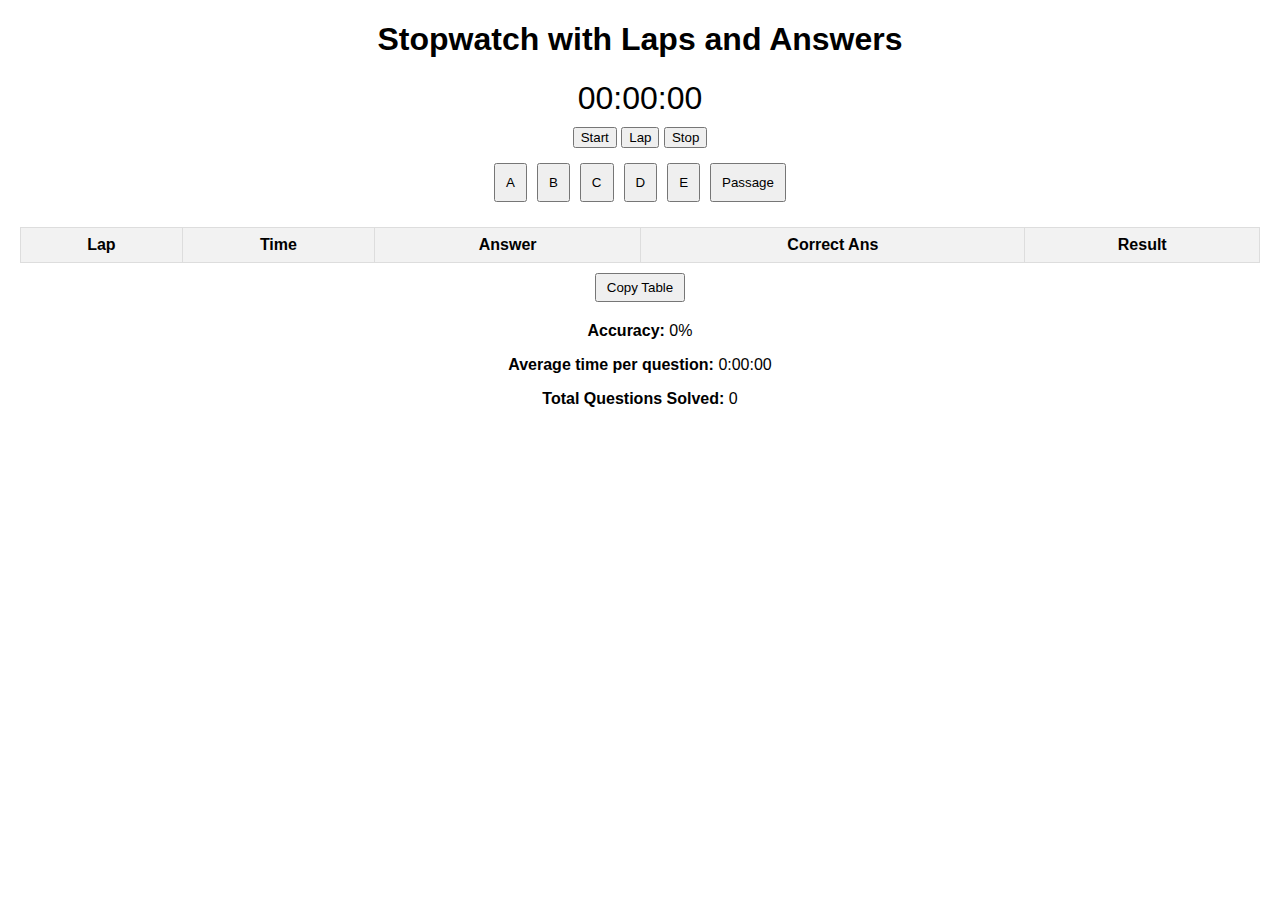
<file: index.html>
<!DOCTYPE html>
<html lang="en">
<head>
  <meta charset="UTF-8">
  <meta name="viewport" content="width=device-width, initial-scale=1.0">
  <title>Stopwatch with Laps and Answers</title>
  <style>
    body {
      font-family: Arial, sans-serif;
      text-align: center;
      margin: 20px;
    }

    #timer {
      font-size: 2em;
      margin-bottom: 10px;
    }

    #lapTable {
      width: 100%;
      margin-top: 20px;
      border-collapse: collapse;
    }

    #lapTable, #lapTable th, #lapTable td {
      border: 1px solid #ddd;
      padding: 8px;
      text-align: center;
    }

    #lapTable th {
      background-color: #f2f2f2;
    }

    #lapTable tr.highlighted {
      background-color: #ffcccb; /* Light red color for highlighting */
    }

    #copyButton {
      margin-top: 10px;
      padding: 5px 10px;
      cursor: pointer;
    }

    .buttonRow {
      display: flex;
      justify-content: center;
      margin: 10px;
    }

    .answerButtons {
      margin: 5px;
      padding: 10px;
      cursor: pointer;
    }

    .selectedAnswer {
      background-color: #aaf0d1; /* Light green color for selected answer */
    }

    .correctAnswerSelect {
      width: 80px;
    }

    .resultColumn {
      font-size: 1.5em;
    }

    .tick {
      color: #008000; /* Green color for tick */
    }

    .cross {
      color: #ff0000; /* Red color for cross */
    }

    #statistics {
      margin-top: 20px;
    }
  </style>
</head>
<body>
  <h1>Stopwatch with Laps and Answers</h1>
  <div id="timer">00:00:00</div>
  <button onclick="startTimer()">Start</button>
  <button onclick="recordLap()">Lap</button>
  <button onclick="stopTimer()">Stop</button>

  <div class="buttonRow">
    <button class="answerButtons" onclick="recordAnswer('A')">A</button>
    <button class="answerButtons" onclick="recordAnswer('B')">B</button>
    <button class="answerButtons" onclick="recordAnswer('C')">C</button>
    <button class="answerButtons" onclick="recordAnswer('D')">D</button>
    <button class="answerButtons" onclick="recordAnswer('E')">E</button>
    <button class="answerButtons" onclick="recordAnswer('Passage')">Passage</button>
  </div>

  <table id="lapTable">
    <thead>
      <tr>
        <th>Lap</th>
        <th>Time</th>
        <th>Answer</th>
        <th>Correct Ans</th>
        <th>Result</th>
      </tr>
    </thead>
    <tbody id="lapBody"></tbody>
  </table>

  <button id="copyButton" onclick="copyTable()">Copy Table</button>

  <div id="statistics">
    <p><strong>Accuracy:</strong> <span id="accuracy">0%</span></p>
    <p><strong>Average time per question:</strong> <span id="averageTime">0:00:00</span></p>
    <p><strong>Total Questions Solved:</strong> <span id="totalQuestionsSolved">0</span></p>
  </div>

  <script>
    let startTime, lastLapTime, interval, lapCount = 0, laps = [], answers = [], correctAnswers = [], selectedAnswer = '';

    function startTimer() {
      if (!startTime) {
        startTime = new Date().getTime();
        lastLapTime = startTime;
        lapCount = 0;
        laps = [];
        answers = [];
        correctAnswers = [];
        selectedAnswer = '';
        updateTimer();
        interval = setInterval(updateTimer, 1000);
      }
    }

    function recordAnswer(answer) {
      selectedAnswer = answer;
      updateAnswerButtons();
    }

    function recordLap() {
      if (startTime) {
        const currentTime = new Date().getTime();
        const lapTime = currentTime - lastLapTime;
        lastLapTime = currentTime;
        lapCount++;
        laps.push(formatTime(lapTime));
        answers.push(selectedAnswer);
        correctAnswers.push(''); // Initialize correct answer as empty for now

        if (selectedAnswer !== 'Passage') {
          // Increment total questions solved only if the answer is not 'Passage'
          updateTotalQuestionsSolved();
        }

        selectedAnswer = ''; // Reset selected answer for the next lap
        updateLapTable();
        updateAnswerButtons();
      }
    }

    function stopTimer() {
      if (startTime) {
        const endTime = new Date().getTime();
        const lapTime = endTime - lastLapTime;
        lapCount++;
        laps.push(formatTime(lapTime));
        answers.push(selectedAnswer);
        correctAnswers.push(''); // Initialize correct answer as empty for now

        if (selectedAnswer !== 'Passage') {
          // Increment total questions solved only if the answer is not 'Passage'
          updateTotalQuestionsSolved();
        }

        selectedAnswer = ''; // Reset selected answer for the next lap
        clearInterval(interval);
        startTime = null; // Stop the timer
        updateLapTable();
        updateAnswerButtons();
        updateStatistics();
      }
    }

    function updateTimer() {
      if (startTime) {
        const currentTime = new Date().getTime() - startTime;
        document.getElementById('timer').innerText = formatTime(currentTime);
      }
    }

    function formatTime(milliseconds) {
      const date = new Date(milliseconds);
      const minutes = date.getUTCMinutes().toString().padStart(2, '0');
      const seconds = date.getUTCSeconds().toString().padStart(2, '0');
      return `${minutes}:${seconds}`;
    }

    function updateLapTable() {
      const lapBody = document.getElementById('lapBody');
      lapBody.innerHTML = '';

      for (let i = 0; i < laps.length; i++) {
        const row = lapBody.insertRow();
        const lapCell = row.insertCell(0);
        const timeCell = row.insertCell(1);
        const answerCell = row.insertCell(2);
        const correctAnswerCell = row.insertCell(3);
        const resultCell = row.insertCell(4);

        lapCell.innerText = i + 1;
        timeCell.innerText = laps[i];
        answerCell.innerText = answers[i];

        const correctAnswerSelect = createCorrectAnswerSelect(i);
        correctAnswerCell.appendChild(correctAnswerSelect);

        const resultIcon = createResultIcon(i);
        resultCell.appendChild(resultIcon);

        // Highlight laps under 1 minute and 30 seconds
        const lapTimeInSeconds = lapToSeconds(laps[i]);
        if (lapTimeInSeconds < 90) {
          row.classList.add('highlighted');
        }
      }
    }

    function createCorrectAnswerSelect(index) {
      const select = document.createElement('select');
      select.classList.add('correctAnswerSelect');
      const options = ['A', 'B', 'C', 'D', 'E', 'Passage', ''];
      options.forEach(option => {
        const optionElement = document.createElement('option');
        optionElement.value = option;
        optionElement.text = option;
        select.appendChild(optionElement);
      });

      select.value = correctAnswers[index];
      select.addEventListener('change', function () {
        correctAnswers[index] = this.value;
        updateResultColumn(index);
        updateStatistics();
      });

      return select;
    }

    function createResultIcon(index) {
      const resultIcon = document.createElement('span');
      resultIcon.classList.add('resultColumn');

      const answer = answers[index];
      const correctAnswer = correctAnswers[index];

      if (answer === 'Passage') {
        resultIcon.innerText = ''; // No display for "Passage"
      } else if (answer === correctAnswer) {
        resultIcon.innerText = '✔';
        resultIcon.classList.add('tick');
      } else {
        resultIcon.innerText = '✘';
        resultIcon.classList.add('cross');
      }

      return resultIcon;
    }

    function copyTable() {
      const lapTable = document.getElementById('lapTable');
      const range = document.createRange();
      range.selectNode(lapTable);
      window.getSelection().removeAllRanges();
      window.getSelection().addRange(range);
      document.execCommand('copy');
      window.getSelection().removeAllRanges();
      alert('Table copied to clipboard!');
    }

    function lapToSeconds(lapTime) {
      const [minutes, seconds] = lapTime.split(':');
      return parseInt(minutes) * 60 + parseInt(seconds);
    }

    function updateAnswerButtons() {
      const buttons = document.querySelectorAll('.answerButtons');
      buttons.forEach(button => {
        button.classList.remove('selectedAnswer');
        if (button.innerText === selectedAnswer) {
          button.classList.add('selectedAnswer');
        }
      });
    }

    function updateResultColumn(index) {
      const resultCell = document.getElementById('lapTable').rows[index + 1].cells[4];
      const resultIcon = createResultIcon(index);
      resultCell.innerHTML = '';
      resultCell.appendChild(resultIcon);
    }

    function updateStatistics() {
      const accuracySpan = document.getElementById('accuracy');
      const averageTimeSpan = document.getElementById('averageTime');
      const totalQuestionsSolvedSpan = document.getElementById('totalQuestionsSolved');

      const totalQuestions = laps.length;
      const totalQuestionsSolved = totalQuestions - answers.filter(answer => answer === 'Passage').length;
      const tickMarks = document.querySelectorAll('.tick').length;
      const crossMarks = document.querySelectorAll('.cross').length;

      const accuracy = (tickMarks / (tickMarks + crossMarks)) * 100 || 0; // Avoid division by zero
      const totalMilliseconds = laps.reduce((acc, lap) => acc + lapToMilliseconds(lap), 0);
      const averageTime = totalMilliseconds / totalQuestionsSolved || 0; // Avoid division by zero

      accuracySpan.innerText = `${accuracy.toFixed(2)}%`;
      averageTimeSpan.innerText = formatTime(averageTime);
      totalQuestionsSolvedSpan.innerText = totalQuestionsSolved;
    }

    function updateTotalQuestionsSolved() {
      const totalQuestionsSolvedSpan = document.getElementById('totalQuestionsSolved');
      const totalQuestionsSolved = parseInt(totalQuestionsSolvedSpan.innerText) + 1;
      totalQuestionsSolvedSpan.innerText = totalQuestionsSolved;
    }

    function lapToMilliseconds(lapTime) {
      const [minutes, seconds] = lapTime.split(':');
      return (parseInt(minutes) * 60 + parseInt(seconds)) * 1000;
    }
  </script>
</body>
</html>
</file>
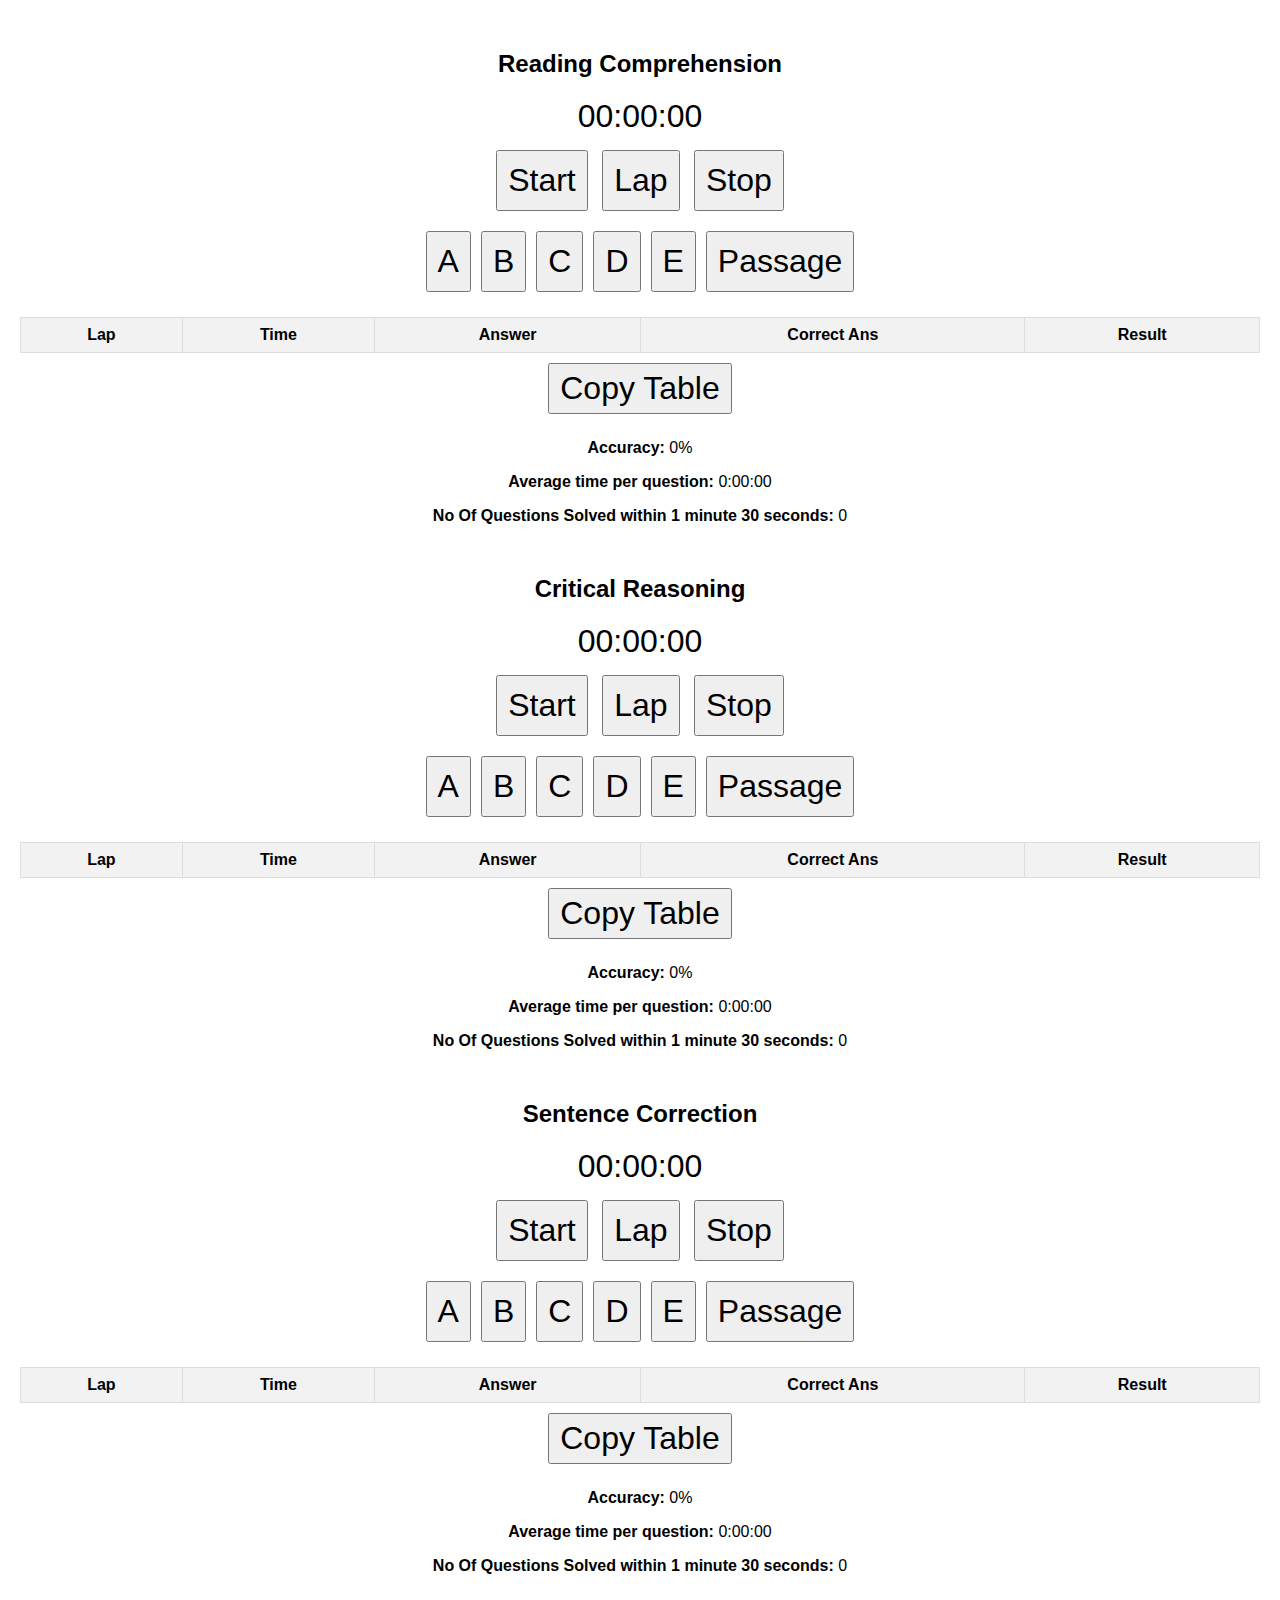
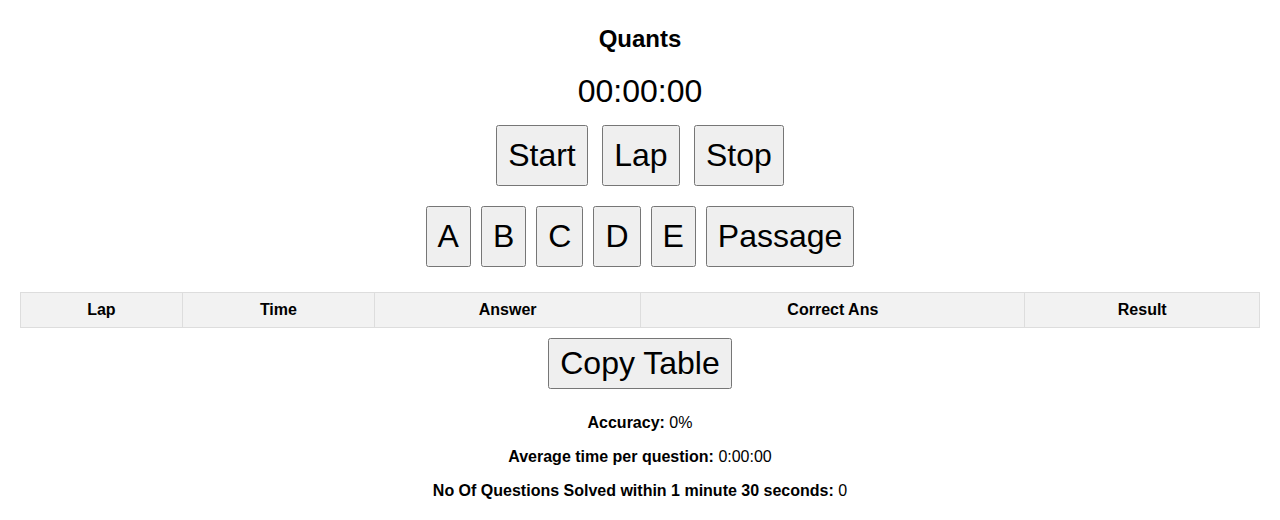
<file: go.html>
<!DOCTYPE html>
<html lang="en">
<head>
  <meta charset="UTF-8">
  <meta name="viewport" content="width=device-width, initial-scale=1.0">
  <title>Stopwatch with Laps, Answers, and Copy</title>
  <style>
    body {
      font-family: Arial, sans-serif;
      text-align: center;
      margin: 20px;
    }

    .section {
      margin-top: 50px;
    }

    .section h2 {
      margin-bottom: 20px;
    }

    .timer {
      font-size: 2em;
      margin-bottom: 10px;
    }

    .buttonRow {
      display: flex;
      justify-content: center;
      margin: 10px;
    }

    .answerButtons {
      margin: 5px;
      padding: 10px;
      cursor: pointer;
    }

    .selectedAnswer {
      background-color: #aaf0d1; /* Light green color for selected answer */
    }

    .lapTable {
      width: 100%;
      margin-top: 20px;
      border-collapse: collapse;
    }

    .lapTable, .lapTable th, .lapTable td {
      border: 1px solid #ddd;
      padding: 8px;
      text-align: center;
    }

    .lapTable th {
      background-color: #f2f2f2;
    }

    .lapTable tr.highlighted {
      background-color: #ffcccb; /* Light red color for highlighting */
    }

    .copyButton {
      margin-top: 10px;
      padding: 5px 10px;
      cursor: pointer;
    }

    .statistics {
      margin-top: 20px;
    }

    button {
    font-size: 2em; /* You can adjust the value to increase or decrease the button size */
    margin: 5px;
    padding: 10px;
    cursor: pointer;
  	}
    
    
    .selectedAnswer {
  	  background-color: #ff6666; /* Red color for selected answer */
  	  color: white; /* Text color for better visibility */
	}

  </style>
</head>
<body>

  <div class="section">
    <h2>Reading Comprehension</h2>
    <div class="timer" id="timer1">00:00:00</div>
    <button onclick="startTimer(1)">Start</button>
    <button onclick="recordLap(1)">Lap</button>
    <button onclick="stopTimer(1)">Stop</button>

    <div class="buttonRow">
      <button class="answerButtons" onclick="recordAnswer('A', 1)">A</button>
      <button class="answerButtons" onclick="recordAnswer('B', 1)">B</button>
      <button class="answerButtons" onclick="recordAnswer('C', 1)">C</button>
      <button class="answerButtons" onclick="recordAnswer('D', 1)">D</button>
      <button class="answerButtons" onclick="recordAnswer('E', 1)">E</button>
      <button class="answerButtons" onclick="recordAnswer('Passage', 1)">Passage</button>
    </div>

    <table class="lapTable" id="lapTable1">
      <thead>
        <tr>
          <th>Lap</th>
          <th>Time</th>
          <th>Answer</th>
          <th>Correct Ans</th>
          <th>Result</th>
        </tr>
      </thead>
      <tbody id="lapBody1"></tbody>
    </table>

    <button class="copyButton" onclick="copyTable(1)">Copy Table</button>

    <div class="statistics" id="statistics1">
      <p><strong>Accuracy:</strong> <span id="accuracy1">0%</span></p>
      <p><strong>Average time per question:</strong> <span id="averageTime1">0:00:00</span></p>
      <p><strong>No Of Questions Solved within 1 minute 30 seconds:</strong> <span id="questionsWithinTime1">0</span></p>
    </div>
  </div>

  <div class="section">
    <h2>Critical Reasoning</h2>
    <div class="timer" id="timer2">00:00:00</div>
    <button onclick="startTimer(2)">Start</button>
    <button onclick="recordLap(2)">Lap</button>
    <button onclick="stopTimer(2)">Stop</button>

    <div class="buttonRow">
      <button class="answerButtons" onclick="recordAnswer('A', 2)">A</button>
      <button class="answerButtons" onclick="recordAnswer('B', 2)">B</button>
      <button class="answerButtons" onclick="recordAnswer('C', 2)">C</button>
      <button class="answerButtons" onclick="recordAnswer('D', 2)">D</button>
      <button class="answerButtons" onclick="recordAnswer('E', 2)">E</button>
      <button class="answerButtons" onclick="recordAnswer('Passage', 2)">Passage</button>
    </div>

    <table class="lapTable" id="lapTable2">
      <thead>
        <tr>
          <th>Lap</th>
          <th>Time</th>
          <th>Answer</th>
          <th>Correct Ans</th>
          <th>Result</th>
        </tr>
      </thead>
      <tbody id="lapBody2"></tbody>
    </table>

    <button class="copyButton" onclick="copyTable(2)">Copy Table</button>

    <div class="statistics" id="statistics2">
      <p><strong>Accuracy:</strong> <span id="accuracy2">0%</span></p>
      <p><strong>Average time per question:</strong> <span id="averageTime2">0:00:00</span></p>
      <p><strong>No Of Questions Solved within 1 minute 30 seconds:</strong> <span id="questionsWithinTime2">0</span></p>
    </div>
  </div>
 <div class="section">
    <h2>Sentence Correction</h2>
    <div class="timer" id="timer3">00:00:00</div>
    <button onclick="startTimer(3)">Start</button>
    <button onclick="recordLap(3)">Lap</button>
    <button onclick="stopTimer(3)">Stop</button>

    <div class="buttonRow">
      <button class="answerButtons" onclick="recordAnswer('A', 3)">A</button>
      <button class="answerButtons" onclick="recordAnswer('B', 3)">B</button>
      <button class="answerButtons" onclick="recordAnswer('C', 3)">C</button>
      <button class="answerButtons" onclick="recordAnswer('D', 3)">D</button>
      <button class="answerButtons" onclick="recordAnswer('E', 3)">E</button>
      <button class="answerButtons" onclick="recordAnswer('Passage', 3)">Passage</button>
    </div>

    <table class="lapTable" id="lapTable3">
      <thead>
        <tr>
          <th>Lap</th>
          <th>Time</th>
          <th>Answer</th>
          <th>Correct Ans</th>
          <th>Result</th>
        </tr>
      </thead>
      <tbody id="lapBody3"></tbody>
    </table>

    <button class="copyButton" onclick="copyTable(3)">Copy Table</button>

    <div class="statistics" id="statistics3">
      <p><strong>Accuracy:</strong> <span id="accuracy3">0%</span></p>
      <p><strong>Average time per question:</strong> <span id="averageTime3">0:00:00</span></p>
      <p><strong>No Of Questions Solved within 1 minute 30 seconds:</strong> <span id="questionsWithinTime3">0</span></p>
    </div>
  </div>
 <div class="section">
    <h2>Quants</h2>
    <div class="timer" id="timer4">00:00:00</div>
    <button onclick="startTimer(4)">Start</button>
    <button onclick="recordLap(4)">Lap</button>
    <button onclick="stopTimer(4)">Stop</button>

    <div class="buttonRow">
      <button class="answerButtons" onclick="recordAnswer('A', 4)">A</button>
      <button class="answerButtons" onclick="recordAnswer('B', 4)">B</button>
      <button class="answerButtons" onclick="recordAnswer('C', 4)">C</button>
      <button class="answerButtons" onclick="recordAnswer('D', 4)">D</button>
      <button class="answerButtons" onclick="recordAnswer('E', 4)">E</button>
      <button class="answerButtons" onclick="recordAnswer('Passage', 4)">Passage</button>
    </div>

    <table class="lapTable" id="lapTable4">
      <thead>
        <tr>
          <th>Lap</th>
          <th>Time</th>
          <th>Answer</th>
          <th>Correct Ans</th>
          <th>Result</th>
        </tr>
      </thead>
      <tbody id="lapBody4"></tbody>
    </table>

    <button class="copyButton" onclick="copyTable(4)">Copy Table</button>

    <div class="statistics" id="statistics4">
      <p><strong>Accuracy:</strong> <span id="accuracy4">0%</span></p>
      <p><strong>Average time per question:</strong> <span id="averageTime4">0:00:00</span></p>
      <p><strong>No Of Questions Solved within 1 minute 30 seconds:</strong> <span id="questionsWithinTime4">0</span></p>
    </div>
  </div>

  <!-- Repeat similar sections for other categories (Sentence Correction, Quants) -->

  <script>
    // Define separate variables for each category
    let startTime1, lastLapTime1, interval1, lapCount1 = 0, laps1 = [], answers1 = [], correctAnswers1 = [], selectedAnswer1 = '';
    let startTime2, lastLapTime2, interval2, lapCount2 = 0, laps2 = [], answers2 = [], correctAnswers2 = [], selectedAnswer2 = '';
    let startTime3, lastLapTime3, interval3, lapCount3 = 0, laps3 = [], answers3 = [], correctAnswers3 = [], selectedAnswer3 = '';
    let startTime4, lastLapTime4, interval4, lapCount4 = 0, laps4 = [], answers4 = [], correctAnswers4 = [], selectedAnswer4 = '';

    function startTimer(category) {
      const startTimeVar = `startTime${category}`;
      const lastLapTimeVar = `lastLapTime${category}`;
      const lapCountVar = `lapCount${category}`;
      const lapsVar = `laps${category}`;
      const answersVar = `answers${category}`;
      const correctAnswersVar = `correctAnswers${category}`;
      const selectedAnswerVar = `selectedAnswer${category}`;

      window[startTimeVar] = new Date().getTime();
      window[lastLapTimeVar] = window[startTimeVar];
      window[lapCountVar] = 0;
      window[lapsVar] = [];
      window[answersVar] = [];
      window[correctAnswersVar] = [];
      window[selectedAnswerVar] = '';

      updateTimer(category);
      window[`interval${category}`] = setInterval(() => updateTimer(category), 1000);
    }

    function recordAnswer(answer, category) {
      window[`selectedAnswer${category}`] = answer;
      updateAnswerButtons(category);
    }

    function recordLap(category) {
      const startTimeVar = `startTime${category}`;
      const lastLapTimeVar = `lastLapTime${category}`;
      const lapCountVar = `lapCount${category}`;
      const lapsVar = `laps${category}`;
      const answersVar = `answers${category}`;
      const correctAnswersVar = `correctAnswers${category}`;
      const selectedAnswerVar = `selectedAnswer${category}`;

      const currentTime = new Date().getTime();
      const lapTime = currentTime - window[lastLapTimeVar];
      window[lastLapTimeVar] = currentTime;
      window[lapCountVar]++;
      window[lapsVar].push(formatTime(lapTime));
      window[answersVar].push(window[selectedAnswerVar]);
      window[correctAnswersVar].push(''); // Initialize correct answer as empty for now

      window[selectedAnswerVar] = ''; // Reset selected answer for the next lap
      updateLapTable(category);
      updateAnswerButtons(category);
      updateStatistics(category);
    }

    function stopTimer(category) {
      const startTimeVar = `startTime${category}`;
      const lastLapTimeVar = `lastLapTime${category}`;
      const lapCountVar = `lapCount${category}`;
      const lapsVar = `laps${category}`;
      const answersVar = `answers${category}`;
      const correctAnswersVar = `correctAnswers${category}`;
      const selectedAnswerVar = `selectedAnswer${category}`;

      const endTime = new Date().getTime();
      const lapTime = endTime - window[lastLapTimeVar];
      window[lapCountVar]++;
      window[lapsVar].push(formatTime(lapTime));
      window[answersVar].push(window[selectedAnswerVar]);
      window[correctAnswersVar].push(''); // Initialize correct answer as empty for now

      window[selectedAnswerVar] = ''; // Reset selected answer for the next lap
      clearInterval(window[`interval${category}`]);
      window[startTimeVar] = null; // Stop the timer
      updateLapTable(category);
      updateAnswerButtons(category);
      updateStatistics(category);
    }

    function updateTimer(category) {
      const startTimeVar = `startTime${category}`;
      if (window[startTimeVar]) {
        const currentTime = new Date().getTime() - window[startTimeVar];
        document.getElementById(`timer${category}`).innerText = formatTime(currentTime);
      }
    }

    function formatTime(milliseconds) {
      const date = new Date(milliseconds);
      const minutes = date.getUTCMinutes().toString().padStart(2, '0');
      const seconds = date.getUTCSeconds().toString().padStart(2, '0');
      return `${minutes}:${seconds}`;
    }

    function updateLapTable(category) {
      const lapBody = document.getElementById(`lapBody${category}`);
      lapBody.innerHTML = '';

      const lapCountVar = `lapCount${category}`;
      const lapsVar = `laps${category}`;
      const answersVar = `answers${category}`;

      for (let i = 0; i < window[lapCountVar]; i++) {
        const row = lapBody.insertRow();
        const lapCell = row.insertCell(0);
        const timeCell = row.insertCell(1);
        const answerCell = row.insertCell(2);
        const correctAnswerCell = row.insertCell(3);
        const resultCell = row.insertCell(4);

        lapCell.innerText = i + 1;
        timeCell.innerText = window[lapsVar][i];
        answerCell.innerText = window[answersVar][i];

        const correctAnswerSelect = createCorrectAnswerSelect(i, category);
        correctAnswerCell.appendChild(correctAnswerSelect);

        const resultIcon = createResultIcon(i, category);
        resultCell.appendChild(resultIcon);
      }
    }

    function createCorrectAnswerSelect(index, category) {
      const select = document.createElement('select');
      select.classList.add('correctAnswerSelect');
      const options = ['A', 'B', 'C', 'D', 'E', 'Passage', ''];
      options.forEach(option => {
        const optionElement = document.createElement('option');
        optionElement.value = option;
        optionElement.text = option;
        select.appendChild(optionElement);
      });

      select.value = window[`correctAnswers${category}`][index];
      select.addEventListener('change', function () {
        window[`correctAnswers${category}`][index] = this.value;
        updateResultColumn(index, category);
        updateStatistics(category);
      });

      return select;
    }

    function createResultIcon(index, category) {
      const resultIcon = document.createElement('span');
      resultIcon.classList.add('resultColumn');

      const answer = window[`answers${category}`][index];
      const correctAnswer = window[`correctAnswers${category}`][index];

      if (answer === 'Passage') {
        resultIcon.innerText = ''; // No display for "Passage"
      } else if (answer === correctAnswer) {
        resultIcon.innerText = '✔';
        resultIcon.classList.add('tick');
      } else {
        resultIcon.innerText = '✘';
        resultIcon.classList.add('cross');
      }

      return resultIcon;
    }

    function updateAnswerButtons(category) {
      const buttons = document.querySelectorAll(`.answerButtons`);
      buttons.forEach(button => {
        button.classList.remove('selectedAnswer');
        if (button.innerText === window[`selectedAnswer${category}`]) {
          button.classList.add('selectedAnswer');
        }
      });
    }

    function updateResultColumn(index, category) {
      const resultCell = document.getElementById(`lapTable${category}`).rows[index + 1].cells[4];
      const resultIcon = createResultIcon(index, category);
      resultCell.innerHTML = '';
      resultCell.appendChild(resultIcon);
    }

    function lapToMilliseconds(lapTime) {
      const [minutes, seconds] = lapTime.split(':');
      return (parseInt(minutes) * 60 + parseInt(seconds)) * 1000;
    }

    function updateStatistics(category) {
      const accuracySpan = document.getElementById(`accuracy${category}`);
      const averageTimeSpan = document.getElementById(`averageTime${category}`);
      const questionsWithinTimeSpan = document.getElementById(`questionsWithinTime${category}`);

      const totalQuestionsVar = `lapCount${category}`;
      const totalQuestionsSolved = window[`lapCount${category}`] - window[`answers${category}`].filter(answer => answer === 'Passage').length;
      const tickMarks = document.querySelectorAll(`.tick${category}`).length;
      const crossMarks = document.querySelectorAll(`.cross${category}`).length;

      const accuracy = (tickMarks / (tickMarks + crossMarks)) * 100 || 0; // Avoid division by zero
      const totalMilliseconds = window[`laps${category}`].reduce((acc, lap) => acc + lapToMilliseconds(lap), 0);
      const averageTime = totalMilliseconds / totalQuestionsSolved || 0; // Avoid division by zero
      const questionsWithinTime = window[`laps${category}`].filter(lap => lapToMilliseconds(lap) <= 90000 && lap !== 'Passage').length;

      accuracySpan.innerText = `${accuracy.toFixed(2)}%`;
      averageTimeSpan.innerText = formatTime(averageTime);
      questionsWithinTimeSpan.innerText = questionsWithinTime;
    }

    // Function to copy the table
    function copyTable(category) {
      const lapTable = document.getElementById(`lapTable${category}`);
      const range = document.createRange();
      range.selectNode(lapTable);
      window.getSelection().removeAllRanges();
      window.getSelection().addRange(range);
      document.execCommand('copy');
      window.getSelection().removeAllRanges();
    }
  </script>
</body>
</html>
</file>
